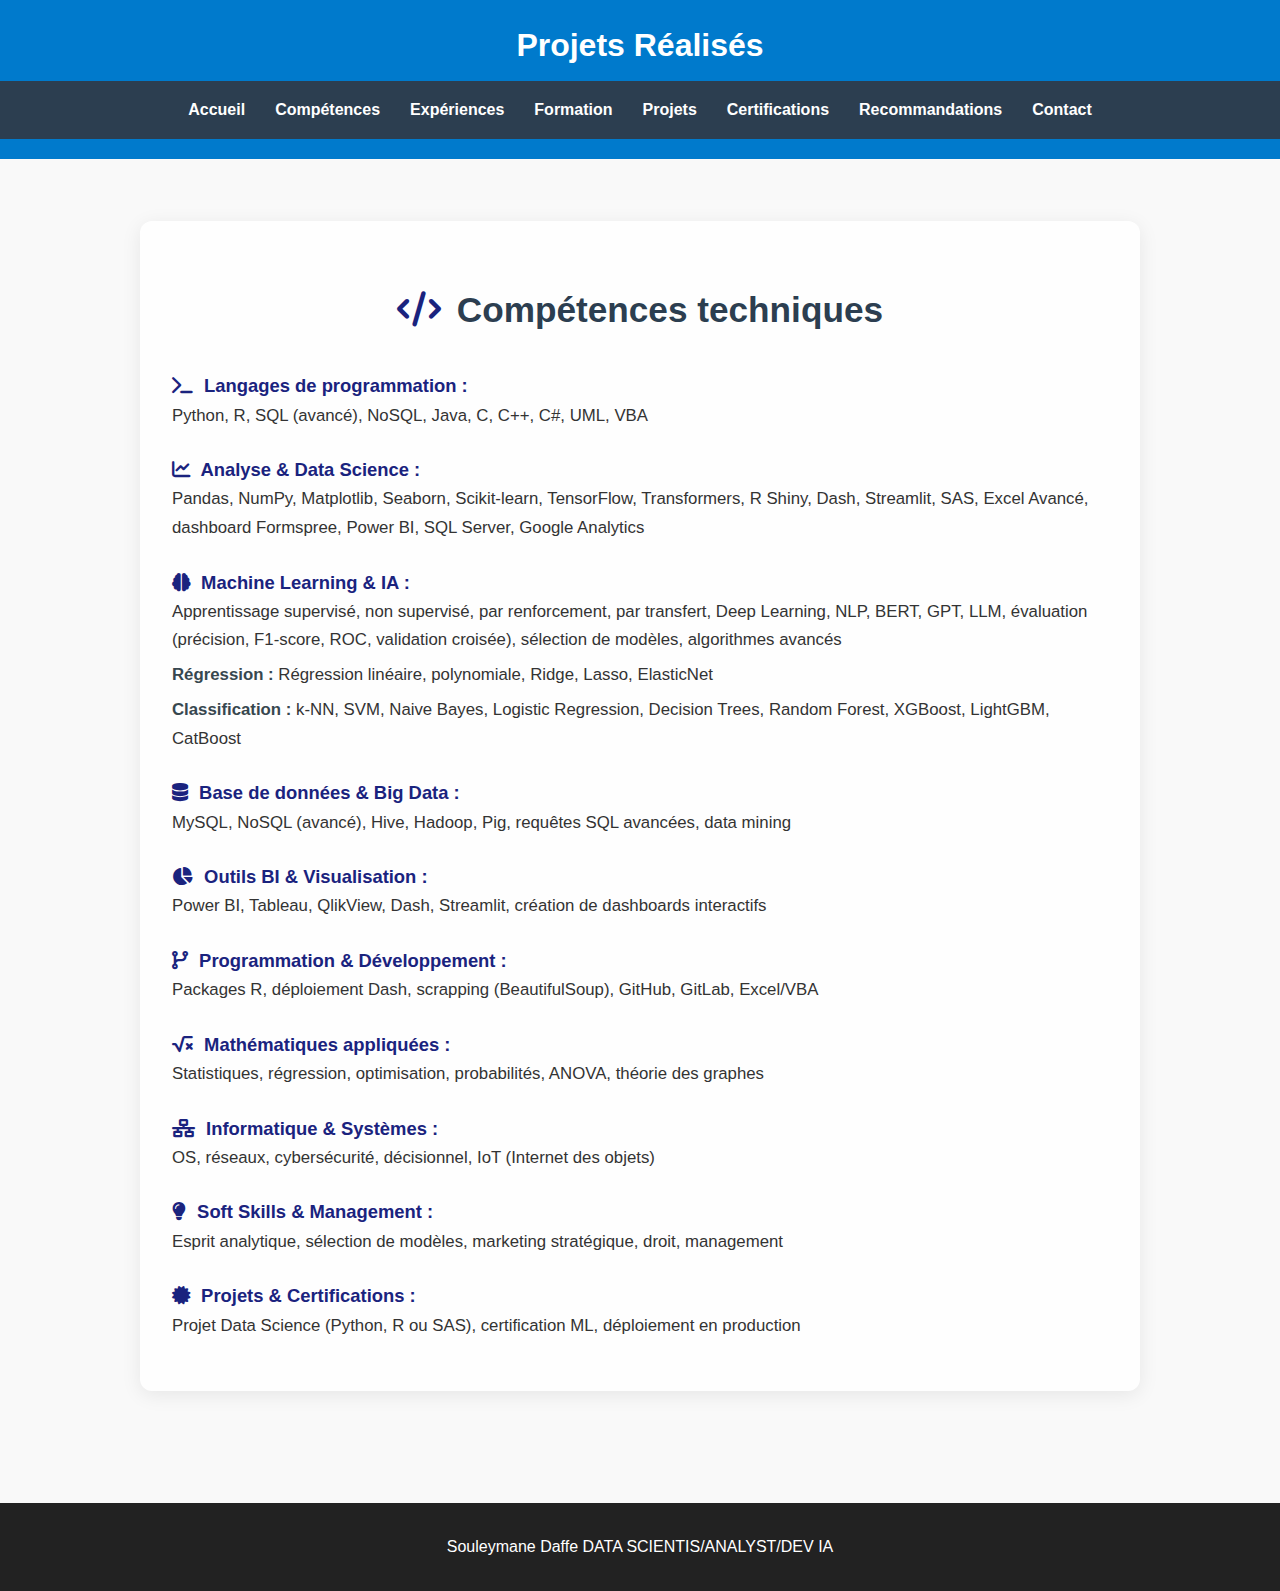
<file: competences.html>
<!DOCTYPE html>
<html lang="fr">
<head>
  <meta charset="UTF-8">
  <meta name="viewport" content="width=device-width, initial-scale=1.0">
  <title>Projets Réalisés</title>
  <link rel="stylesheet" href="style.css">
  <link rel="stylesheet" href="https://cdnjs.cloudflare.com/ajax/libs/font-awesome/6.5.0/css/all.min.css">


  <!-- Google tag (gtag.js) -->
<script async src="https://www.googletagmanager.com/gtag/js?id=G-VDNMV1EVS3"></script>
<script>
  window.dataLayer = window.dataLayer || [];
  function gtag(){dataLayer.push(arguments);}
  gtag('js', new Date());

  gtag('config', 'G-VDNMV1EVS3');
</script>
</head>
<body>
  <header>
    <h1>Projets Réalisés</h1>
    <nav>
      <a href="index.html">Accueil</a>
      <a href="competences.html">Compétences</a>
      <a href="experiences.html">Expériences</a>
      <a href="formation.html">Formation</a>
      <a href="projets_realises.html">Projets</a>
      <a href="certifications.html">Certifications</a>
      <a href="recommandations.html">Recommandations</a>
      <a href="contact.html">Contact</a>
    </nav>
  </header>
  <main>

<section class="competences fade-scroll">
  <h2><i class="fas fa-code"></i> Compétences techniques</h2>

  <p><strong><i class="fas fa-terminal"></i> Langages de programmation :</strong> Python, R, SQL (avancé), NoSQL, Java, C, C++, C#, UML, VBA</p>

  <p><strong><i class="fas fa-chart-line"></i> Analyse & Data Science :</strong> 
    Pandas, NumPy, Matplotlib, Seaborn, Scikit-learn, TensorFlow, Transformers, R Shiny, Dash, Streamlit, SAS, Excel Avancé, dashboard Formspree, Power BI, SQL Server, Google Analytics
  </p>

  <p><strong><i class="fas fa-brain"></i> Machine Learning & IA :</strong>
    Apprentissage supervisé, non supervisé, par renforcement, par transfert, Deep Learning, NLP, BERT, GPT, LLM, évaluation (précision, F1-score, ROC, validation croisée), sélection de modèles, algorithmes avancés<br>
    <span class="sous-titre">Régression :</span> Régression linéaire, polynomiale, Ridge, Lasso, ElasticNet<br>
    <span class="sous-titre">Classification :</span> k-NN, SVM, Naive Bayes, Logistic Regression, Decision Trees, Random Forest, XGBoost, LightGBM, CatBoost
  </p>

  <p><strong><i class="fas fa-database"></i> Base de données & Big Data :</strong>
    MySQL, NoSQL (avancé), Hive, Hadoop, Pig, requêtes SQL avancées, data mining
  </p>

  <p><strong><i class="fas fa-chart-pie"></i> Outils BI & Visualisation :</strong>
    Power BI, Tableau, QlikView, Dash, Streamlit, création de dashboards interactifs
  </p>

  <p><strong><i class="fas fa-code-branch"></i> Programmation & Développement :</strong>
    Packages R, déploiement Dash, scrapping (BeautifulSoup), GitHub, GitLab, Excel/VBA
  </p>

  <p><strong><i class="fas fa-square-root-alt"></i> Mathématiques appliquées :</strong>
    Statistiques, régression, optimisation, probabilités, ANOVA, théorie des graphes
  </p>

  <p><strong><i class="fas fa-network-wired"></i> Informatique & Systèmes :</strong>
    OS, réseaux, cybersécurité, décisionnel, IoT (Internet des objets)
  </p>

  <p><strong><i class="fas fa-lightbulb"></i> Soft Skills & Management :</strong>
    Esprit analytique, sélection de modèles, marketing stratégique, droit, management
  </p>

  <p><strong><i class="fas fa-certificate"></i> Projets & Certifications :</strong>
    Projet Data Science (Python, R ou SAS), certification ML, déploiement en production
  </p>
</section>


    </main>
  <footer>
    <p>Souleymane Daffe  DATA SCIENTIS/ANALYST/DEV IA</p>
  </footer>

<script>
  document.addEventListener("DOMContentLoaded", () => {
    const fadeElements = document.querySelectorAll(".fade-scroll");

    const onScroll = () => {
      fadeElements.forEach(el => {
        const rect = el.getBoundingClientRect();
        if (rect.top < window.innerHeight - 100 && !el.classList.contains("visible")) {
          el.classList.add("visible");
        }
      });
    };

    window.addEventListener("scroll", onScroll);
    onScroll(); // appel initial
  });
</script>


</body>
</html>
</file>
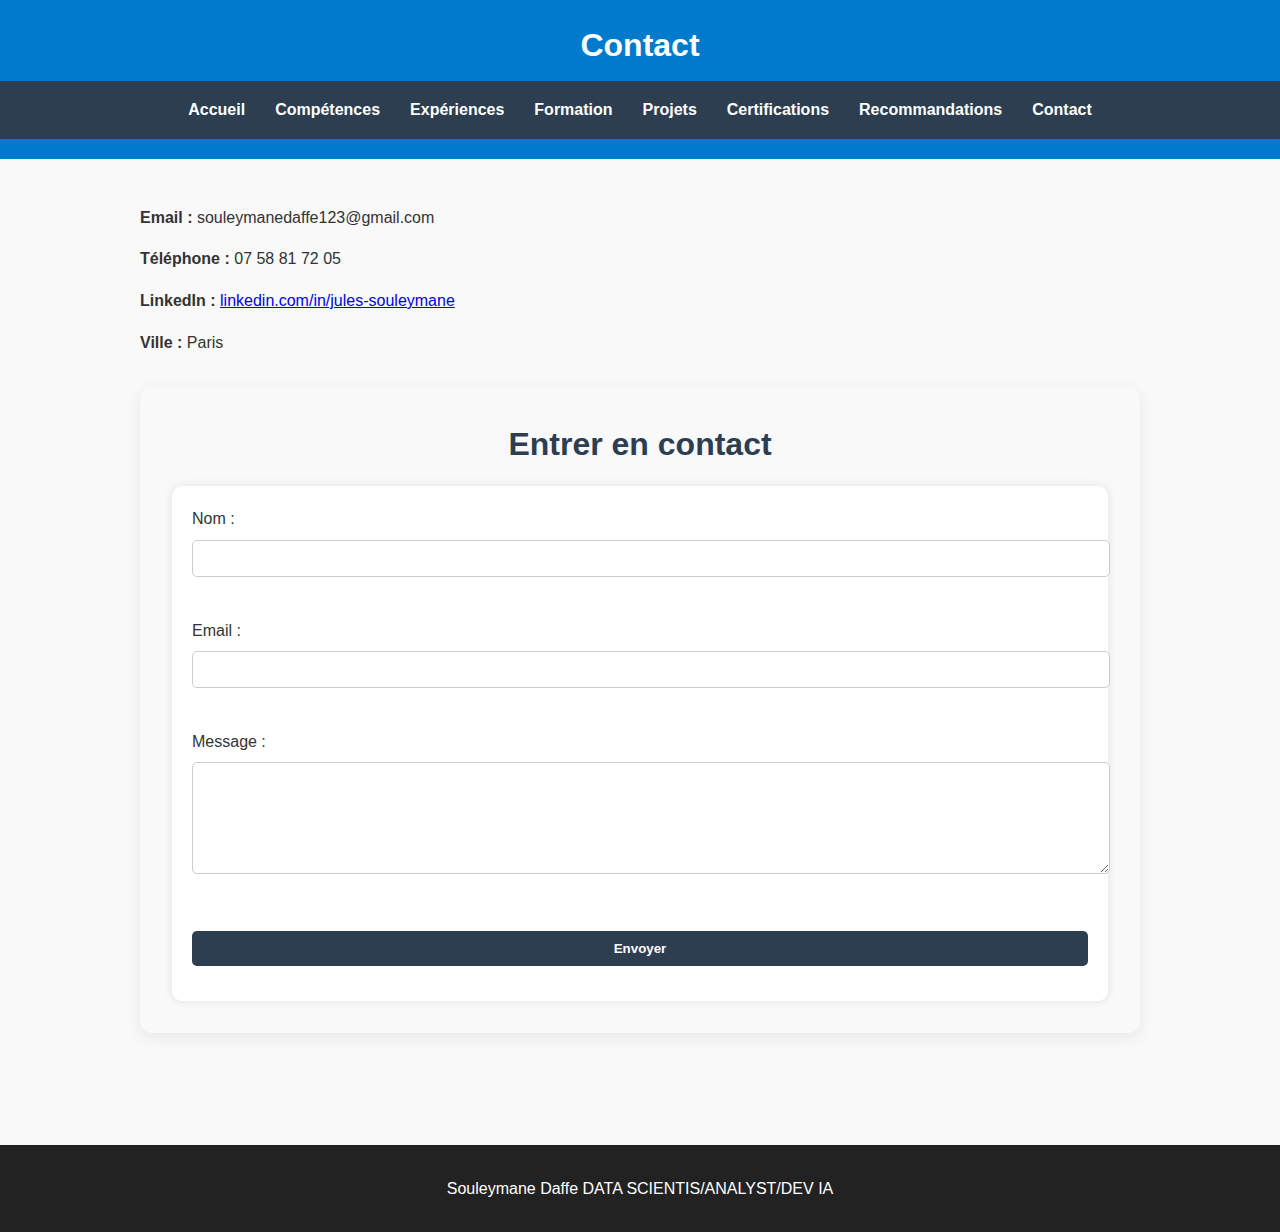
<file: contact.html>
<!DOCTYPE html>
<html lang="fr">
<head>
  <meta charset="UTF-8">
  <title>Contact</title>
<link rel="stylesheet" href="style.css">

  

  <!-- Google tag (gtag.js) -->
<script async src="https://www.googletagmanager.com/gtag/js?id=G-VDNMV1EVS3"></script>
<script>
  window.dataLayer = window.dataLayer || [];
  function gtag(){dataLayer.push(arguments);}
  gtag('js', new Date());

  gtag('config', 'G-VDNMV1EVS3');
</script>
  
</head>
<body>
  <header>
    <h1>Contact</h1>
    <nav>
       <a href="index.html">Accueil</a>
      <a href="competences.html">Compétences</a>
      <a href="experiences.html">Expériences</a>
      <a href="formation.html">Formation</a>
      <a href="projets_realises.html">Projets</a>
      <a href="certifications.html">Certifications</a>
      <a href="recommandations.html">Recommandations</a>
      <a href="contact.html">Contact</a>

    </nav>
  </header>
  <main>
    <p><strong>Email :</strong> souleymanedaffe123@gmail.com</p>
    <p><strong>Téléphone :</strong> 07 58 81 72 05</p>
    <p><strong>LinkedIn :</strong> <a href="https://linkedin.com/in/jules-souleymane">linkedin.com/in/jules-souleymane</a></p>
    <p><strong>Ville :</strong> Paris</p>

    <section class="project">
  <h2>Entrer en contact</h2>
  <form action="https://formspree.io/f/xblywoqz" method="POST">

    <label for="name">Nom :</label><br>
    <input type="text" id="name" name="name" required><br><br>

    <label for="email">Email :</label><br>
    <input type="email" id="email" name="email" required><br><br>

    <label for="message">Message :</label><br>
    <textarea id="message" name="message" rows="6" required></textarea><br><br>

    <button type="submit">Envoyer</button>
  </form>
</section>

    

    
  </main>
  <footer>
    <p>Souleymane Daffe DATA SCIENTIS/ANALYST/DEV IA</p>
  </footer>
</body>
</html>
</file>
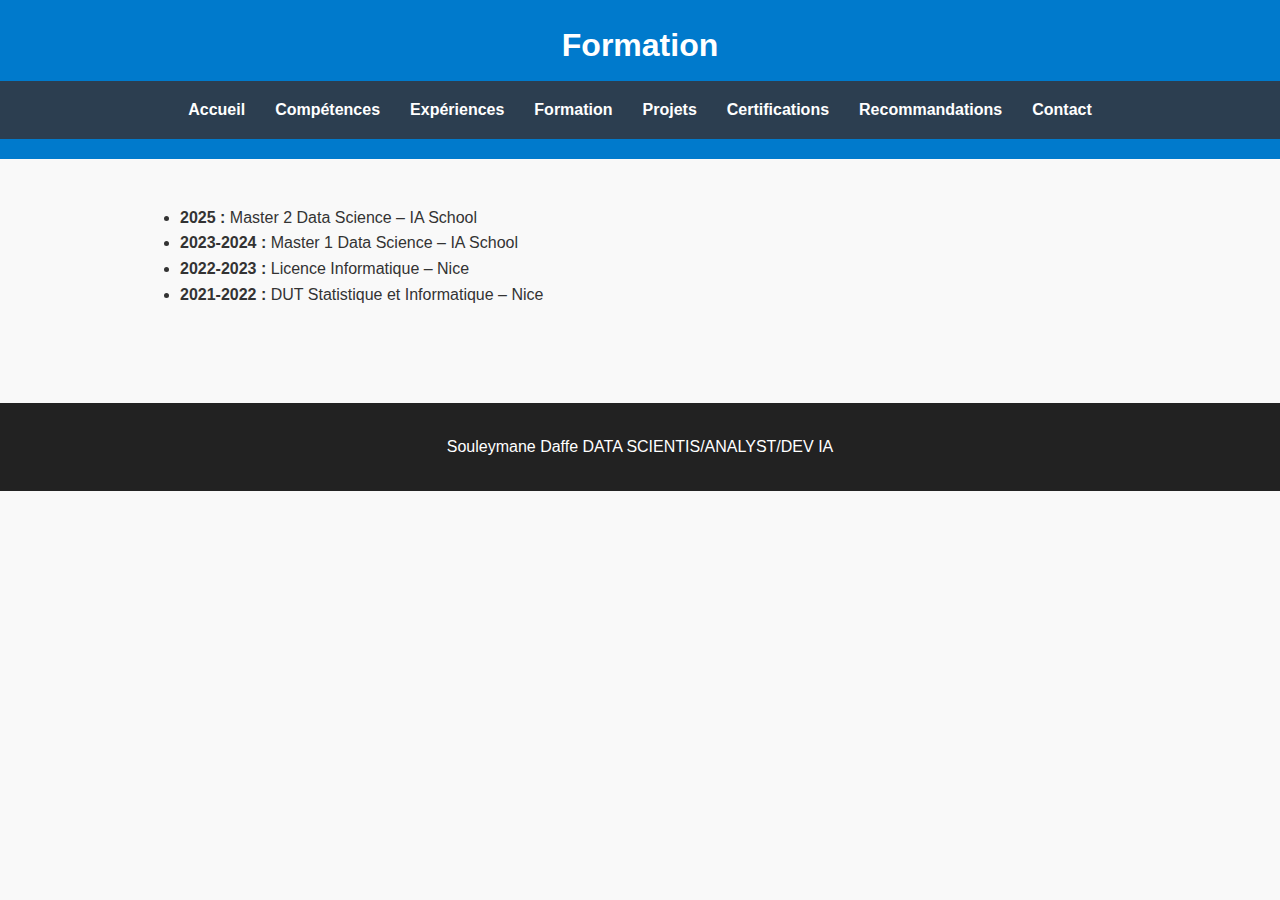
<file: formation.html>
<!DOCTYPE html>
<html lang="fr">
<head>
  <meta charset="UTF-8">
  <title>Formation</title>
  <link rel="stylesheet" href="style.css">
 
  <!-- Google tag (gtag.js) -->
<script async src="https://www.googletagmanager.com/gtag/js?id=G-VDNMV1EVS3"></script>
<script>
  window.dataLayer = window.dataLayer || [];
  function gtag(){dataLayer.push(arguments);}
  gtag('js', new Date());

  gtag('config', 'G-VDNMV1EVS3');
</script>
  
</head>
<body>
  <header>
    <h1>Formation</h1>
    <nav>
       <a href="index.html">Accueil</a>
      <a href="competences.html">Compétences</a>
      <a href="experiences.html">Expériences</a>
      <a href="formation.html">Formation</a>
      <a href="projets_realises.html">Projets</a>
      <a href="certifications.html">Certifications</a>
      <a href="recommandations.html">Recommandations</a>
      <a href="contact.html">Contact</a>

    </nav>
  </header>
  <main>
    <ul>
      <li><strong>2025 :</strong> Master 2 Data Science – IA School</li>
      <li><strong>2023-2024 :</strong> Master 1 Data Science – IA School</li>
      <li><strong>2022-2023 :</strong> Licence Informatique – Nice</li>
      <li><strong>2021-2022 :</strong> DUT Statistique et Informatique – Nice</li>
    </ul>
  </main>
  <footer>
    <p> Souleymane Daffe DATA SCIENTIS/ANALYST/DEV IA</p>
  </footer>
</body>
</html>
</file>
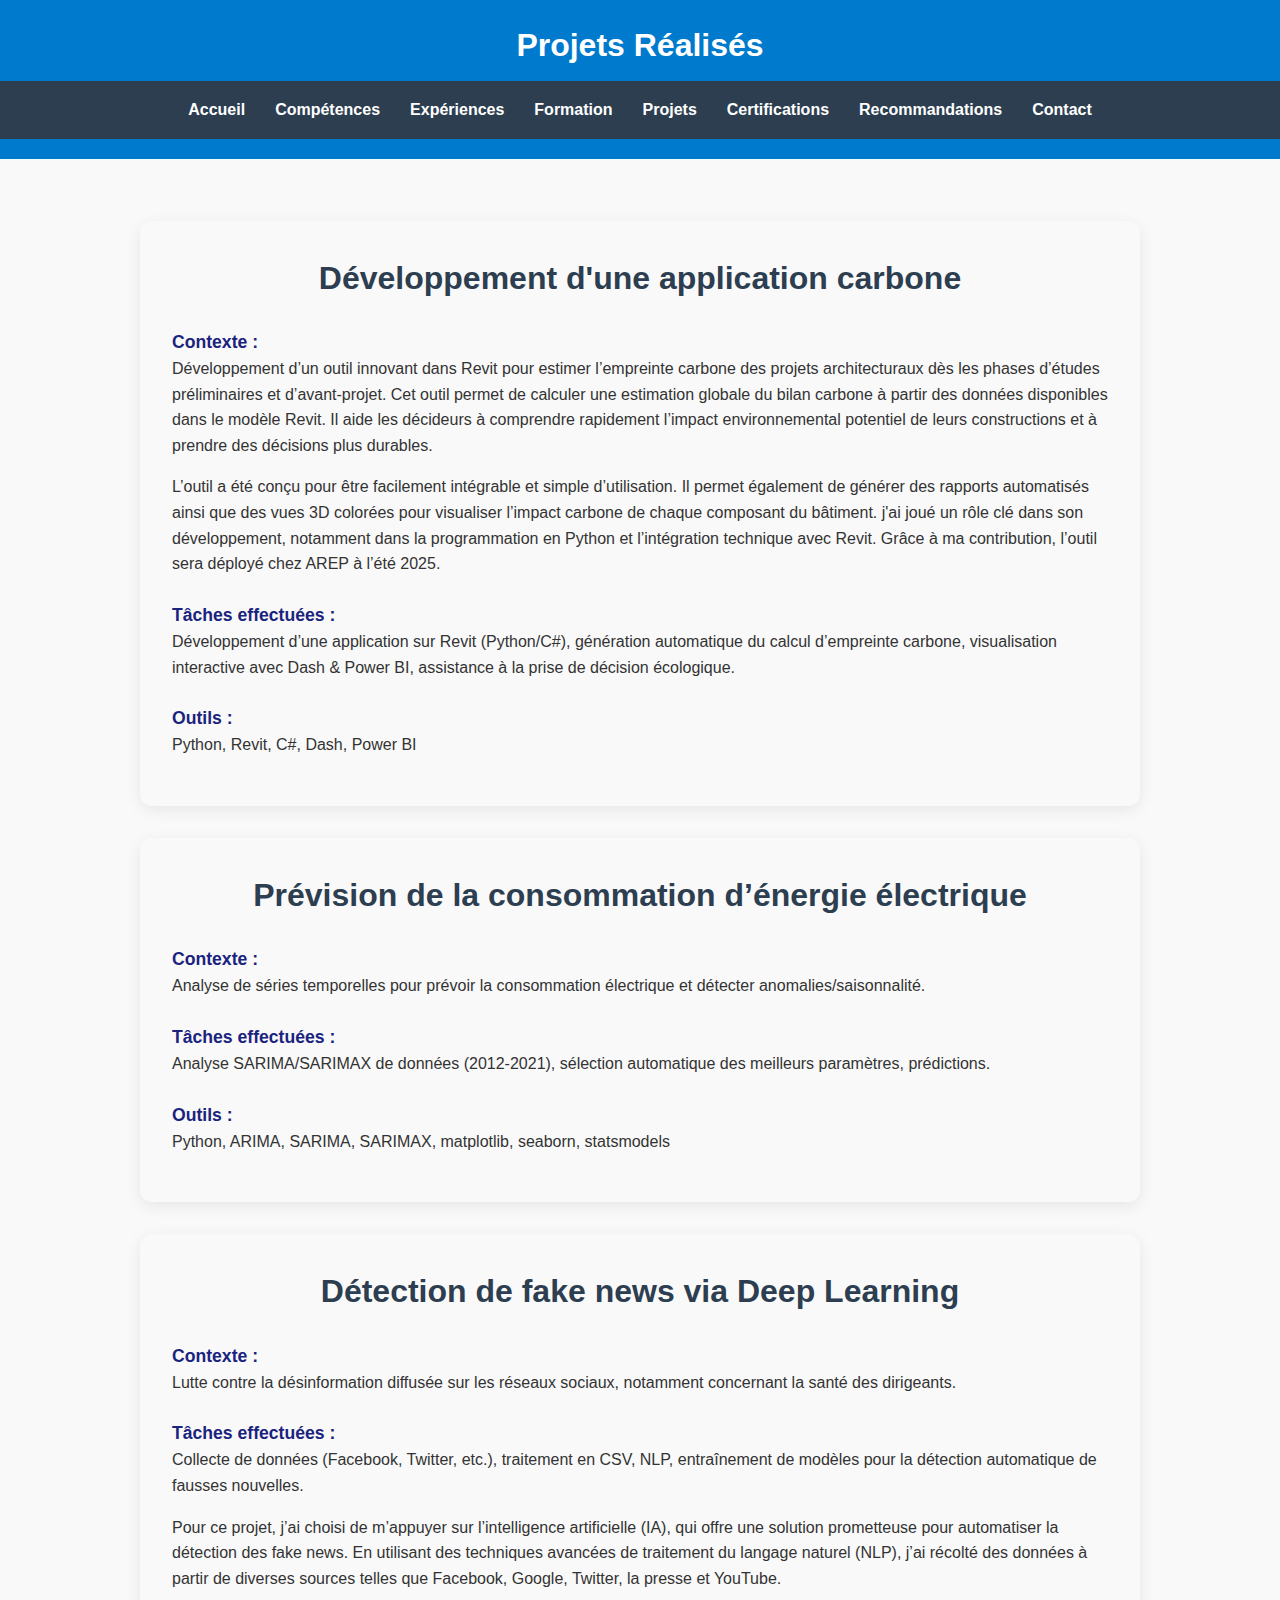
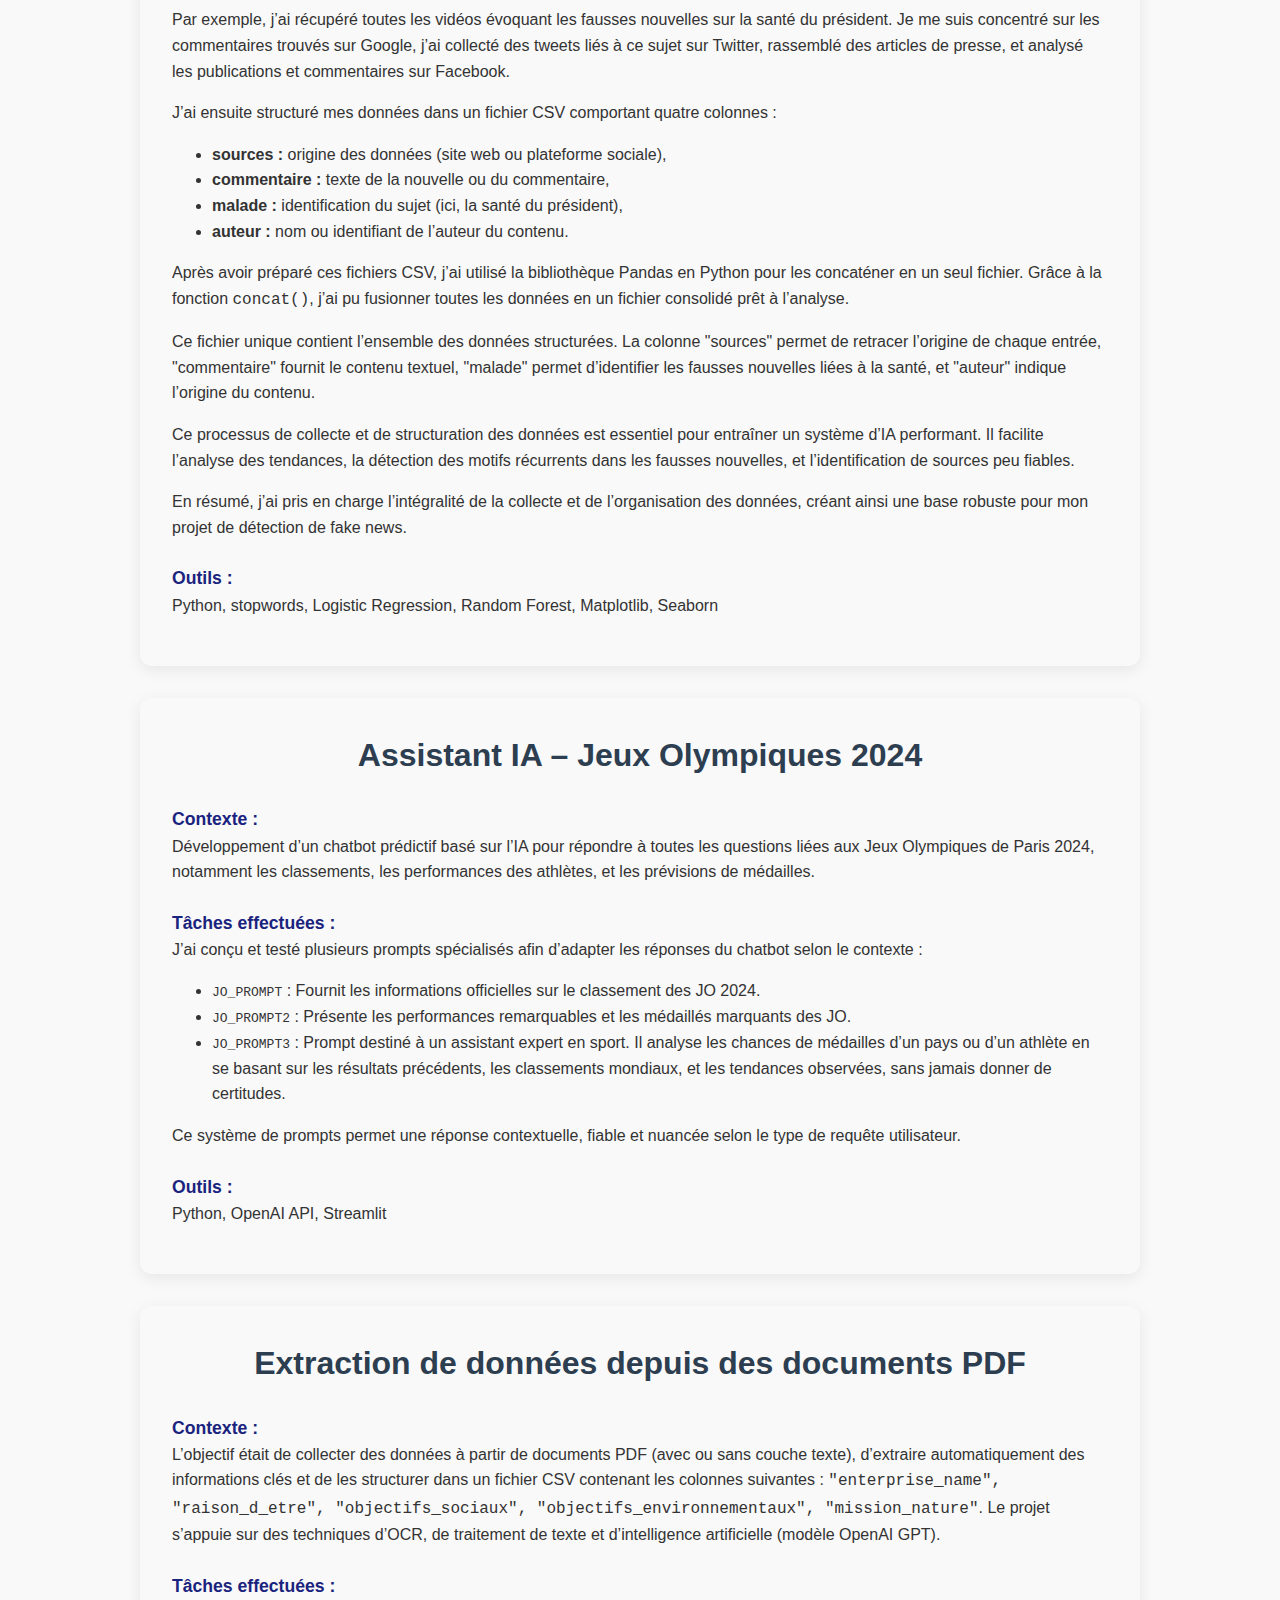
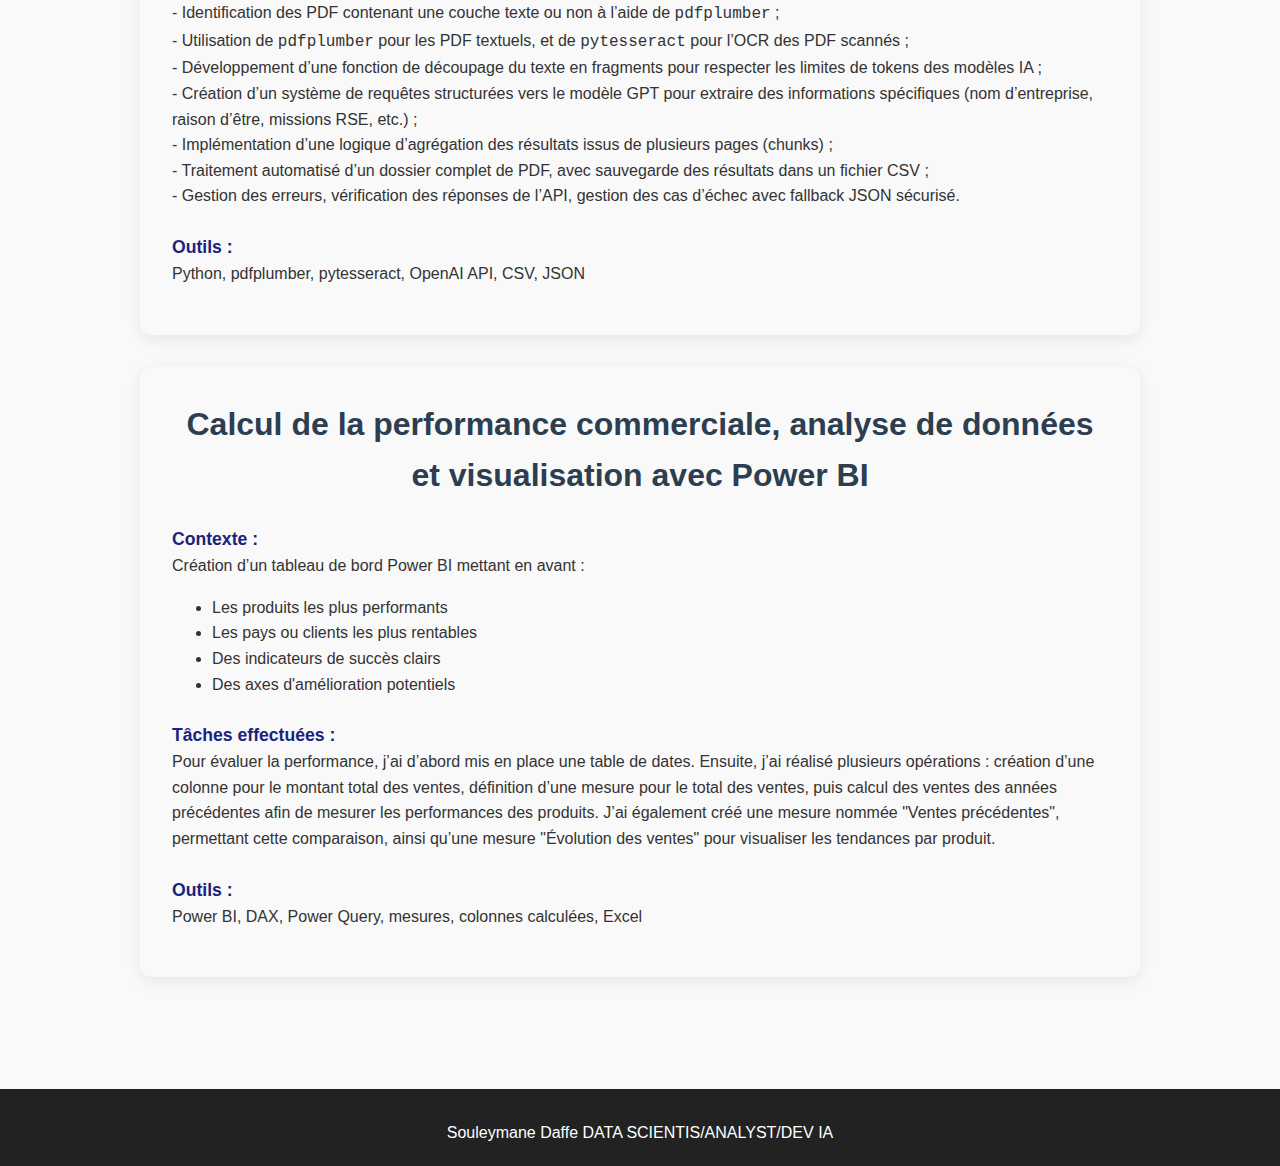
<file: projets_realises.html>
<!DOCTYPE html>
<html lang="fr">
<head>
  <meta charset="UTF-8">
  <meta name="viewport" content="width=device-width, initial-scale=1.0">
  <title>Projets Réalisés</title>
  <link rel="stylesheet" href="style.css">

  <!-- Google tag (gtag.js) -->
<script async src="https://www.googletagmanager.com/gtag/js?id=G-VDNMV1EVS3"></script>
<script>
  window.dataLayer = window.dataLayer || [];
  function gtag(){dataLayer.push(arguments);}
  gtag('js', new Date());

  gtag('config', 'G-VDNMV1EVS3');
</script>
  
</head>
<body>
  <header>
    <h1>Projets Réalisés</h1>
    <nav>
       <a href="index.html">Accueil</a>
      <a href="competences.html">Compétences</a>
      <a href="experiences.html">Expériences</a>
      <a href="formation.html">Formation</a>
      <a href="projets_realises.html">Projets</a>
      <a href="certifications.html">Certifications</a>
      <a href="recommandations.html">Recommandations</a>
      <a href="contact.html">Contact</a>
    </nav>
  </header>
  <main>

  <section class="project">
  <h2>Développement d'une application carbone</h2>
  <p>
    <strong>Contexte :</strong> Développement d’un outil innovant dans Revit pour estimer l’empreinte carbone des projets architecturaux dès les phases d’études préliminaires et d’avant-projet.  
    Cet outil permet de calculer une estimation globale du bilan carbone à partir des données disponibles dans le modèle Revit.  
    Il aide les décideurs à comprendre rapidement l’impact environnemental potentiel de leurs constructions et à prendre des décisions plus durables.
  </p>

  <p>
    L’outil a été conçu pour être facilement intégrable et simple d’utilisation. Il permet également de générer des rapports automatisés ainsi que des vues 3D colorées pour visualiser l’impact carbone de chaque composant du bâtiment.  
    j'ai  joué un rôle clé dans son développement, notamment dans la programmation en Python et l’intégration technique avec Revit.  
    Grâce à ma contribution, l’outil sera déployé chez AREP à l’été 2025.
  </p>

  <p><strong>Tâches effectuées :</strong> Développement d’une application sur Revit (Python/C#), génération automatique du calcul d’empreinte carbone, visualisation interactive avec Dash & Power BI, assistance à la prise de décision écologique.</p>

  <p><strong>Outils :</strong> Python, Revit, C#, Dash, Power BI</p>
</section>

  

    <section class="project">
      <h2>Prévision de la consommation d’énergie électrique</h2>
      <p><strong>Contexte :</strong> Analyse de séries temporelles pour prévoir la consommation électrique et détecter anomalies/saisonnalité.</p>
      <p><strong>Tâches effectuées :</strong> Analyse SARIMA/SARIMAX de données (2012-2021), sélection automatique des meilleurs paramètres, prédictions.</p>
      <p><strong>Outils :</strong> Python, ARIMA, SARIMA, SARIMAX, matplotlib, seaborn, statsmodels</p>
    </section>


    <section class="project">
  <h2>Détection de fake news via Deep Learning</h2>
  <p><strong>Contexte :</strong> Lutte contre la désinformation diffusée sur les réseaux sociaux, notamment concernant la santé des dirigeants.</p>

  <p><strong>Tâches effectuées :</strong> Collecte de données (Facebook, Twitter, etc.), traitement en CSV, NLP, entraînement de modèles pour la détection automatique de fausses nouvelles.</p>

  <p>Pour ce projet, j’ai choisi de m’appuyer sur l’intelligence artificielle (IA), qui offre une solution prometteuse pour automatiser la détection des fake news. En utilisant des techniques avancées de traitement du langage naturel (NLP), j’ai récolté des données à partir de diverses sources telles que Facebook, Google, Twitter, la presse et YouTube.</p>

  <p>Par exemple, j’ai récupéré toutes les vidéos évoquant les fausses nouvelles sur la santé du président. Je me suis concentré sur les commentaires trouvés sur Google, j’ai collecté des tweets liés à ce sujet sur Twitter, rassemblé des articles de presse, et analysé les publications et commentaires sur Facebook.</p>

  <p>J’ai ensuite structuré mes données dans un fichier CSV comportant quatre colonnes :
    <ul>
      <li><strong>sources :</strong> origine des données (site web ou plateforme sociale),</li>
      <li><strong>commentaire :</strong> texte de la nouvelle ou du commentaire,</li>
      <li><strong>malade :</strong> identification du sujet (ici, la santé du président),</li>
      <li><strong>auteur :</strong> nom ou identifiant de l’auteur du contenu.</li>
    </ul>
  </p>

  <p>Après avoir préparé ces fichiers CSV, j’ai utilisé la bibliothèque Pandas en Python pour les concaténer en un seul fichier. Grâce à la fonction <code>concat()</code>, j’ai pu fusionner toutes les données en un fichier consolidé prêt à l’analyse.</p>

  <p>Ce fichier unique contient l’ensemble des données structurées. La colonne "sources" permet de retracer l’origine de chaque entrée, "commentaire" fournit le contenu textuel, "malade" permet d’identifier les fausses nouvelles liées à la santé, et "auteur" indique l’origine du contenu.</p>

  <p>Ce processus de collecte et de structuration des données est essentiel pour entraîner un système d’IA performant. Il facilite l’analyse des tendances, la détection des motifs récurrents dans les fausses nouvelles, et l’identification de sources peu fiables.</p>

  <p>En résumé, j’ai pris en charge l’intégralité de la collecte et de l’organisation des données, créant ainsi une base robuste pour mon projet de détection de fake news.</p>

  <p><strong>Outils :</strong> Python, stopwords, Logistic Regression, Random Forest, Matplotlib, Seaborn</p>
</section>




  <section class="project">
  <h2>Assistant IA – Jeux Olympiques 2024</h2>

  <p><strong>Contexte :</strong>  
  Développement d’un chatbot prédictif basé sur l’IA pour répondre à toutes les questions liées aux Jeux Olympiques de Paris 2024, notamment les classements, les performances des athlètes, et les prévisions de médailles.</p>

  <p><strong>Tâches effectuées :</strong>  
  J’ai conçu et testé plusieurs prompts spécialisés afin d’adapter les réponses du chatbot selon le contexte :  
  <ul>
    <li><code>JO_PROMPT</code> : Fournit les informations officielles sur le classement des JO 2024.</li>
    <li><code>JO_PROMPT2</code> : Présente les performances remarquables et les médaillés marquants des JO.</li>
    <li><code>JO_PROMPT3</code> : Prompt destiné à un assistant expert en sport. Il analyse les chances de médailles d’un pays ou d’un athlète en se basant sur les résultats précédents, les classements mondiaux, et les tendances observées, sans jamais donner de certitudes.</li>
  </ul>
  Ce système de prompts permet une réponse contextuelle, fiable et nuancée selon le type de requête utilisateur.</p>

  <p><strong>Outils :</strong> Python, OpenAI API, Streamlit</p>
</section>


  <section class="project">
  <h2>Extraction de données depuis des documents PDF</h2>

  <p><strong>Contexte :</strong>  
  L’objectif était de collecter des données à partir de documents PDF (avec ou sans couche texte), d’extraire automatiquement des informations clés et de les structurer dans un fichier CSV contenant les colonnes suivantes :  
  <code>"enterprise_name", "raison_d_etre", "objectifs_sociaux", "objectifs_environnementaux", "mission_nature"</code>.  
  Le projet s’appuie sur des techniques d’OCR, de traitement de texte et d’intelligence artificielle (modèle OpenAI GPT).</p>

  <p><strong>Tâches effectuées :</strong>  
    - Identification des PDF contenant une couche texte ou non à l’aide de <code>pdfplumber</code> ;<br>
    - Utilisation de <code>pdfplumber</code> pour les PDF textuels, et de <code>pytesseract</code> pour l’OCR des PDF scannés ;<br>
    - Développement d’une fonction de découpage du texte en fragments pour respecter les limites de tokens des modèles IA ;<br>
    - Création d’un système de requêtes structurées vers le modèle GPT pour extraire des informations spécifiques (nom d’entreprise, raison d’être, missions RSE, etc.) ;<br>
    - Implémentation d’une logique d’agrégation des résultats issus de plusieurs pages (chunks) ;<br>
    - Traitement automatisé d’un dossier complet de PDF, avec sauvegarde des résultats dans un fichier CSV ;<br>
    - Gestion des erreurs, vérification des réponses de l’API, gestion des cas d’échec avec fallback JSON sécurisé.</p>

  <p><strong>Outils :</strong> Python, pdfplumber, pytesseract, OpenAI API, CSV, JSON</p>
</section>

    
    <section class="project">
    <h2>Calcul de la performance commerciale, analyse de données et visualisation avec Power BI</h2>
    <p><strong>Contexte :</strong> Création d’un tableau de bord Power BI mettant en avant :
      <ul>
        <li>Les produits les plus performants</li>
        <li>Les pays ou clients les plus rentables</li>
        <li>Des indicateurs de succès clairs</li>
        <li>Des axes d'amélioration potentiels</li>
      </ul>
    </p>
    <p><strong>Tâches effectuées :</strong> Pour évaluer la performance, j’ai d’abord mis en place une table de dates. Ensuite, j’ai réalisé plusieurs opérations : création d’une colonne pour le montant total des ventes, définition d’une mesure pour le total des ventes, puis calcul des ventes des années précédentes afin de mesurer les performances des produits. J’ai également créé une mesure nommée "Ventes précédentes", permettant cette comparaison, ainsi qu’une mesure "Évolution des ventes" pour visualiser les tendances par produit.</p>
    <p><strong>Outils :</strong> Power BI, DAX, Power Query, mesures, colonnes calculées, Excel</p>
  </section>

  </main>
  <footer>
    <p>Souleymane Daffe  DATA SCIENTIS/ANALYST/DEV IA</p>
  </footer>
</body>
</html>
</file>
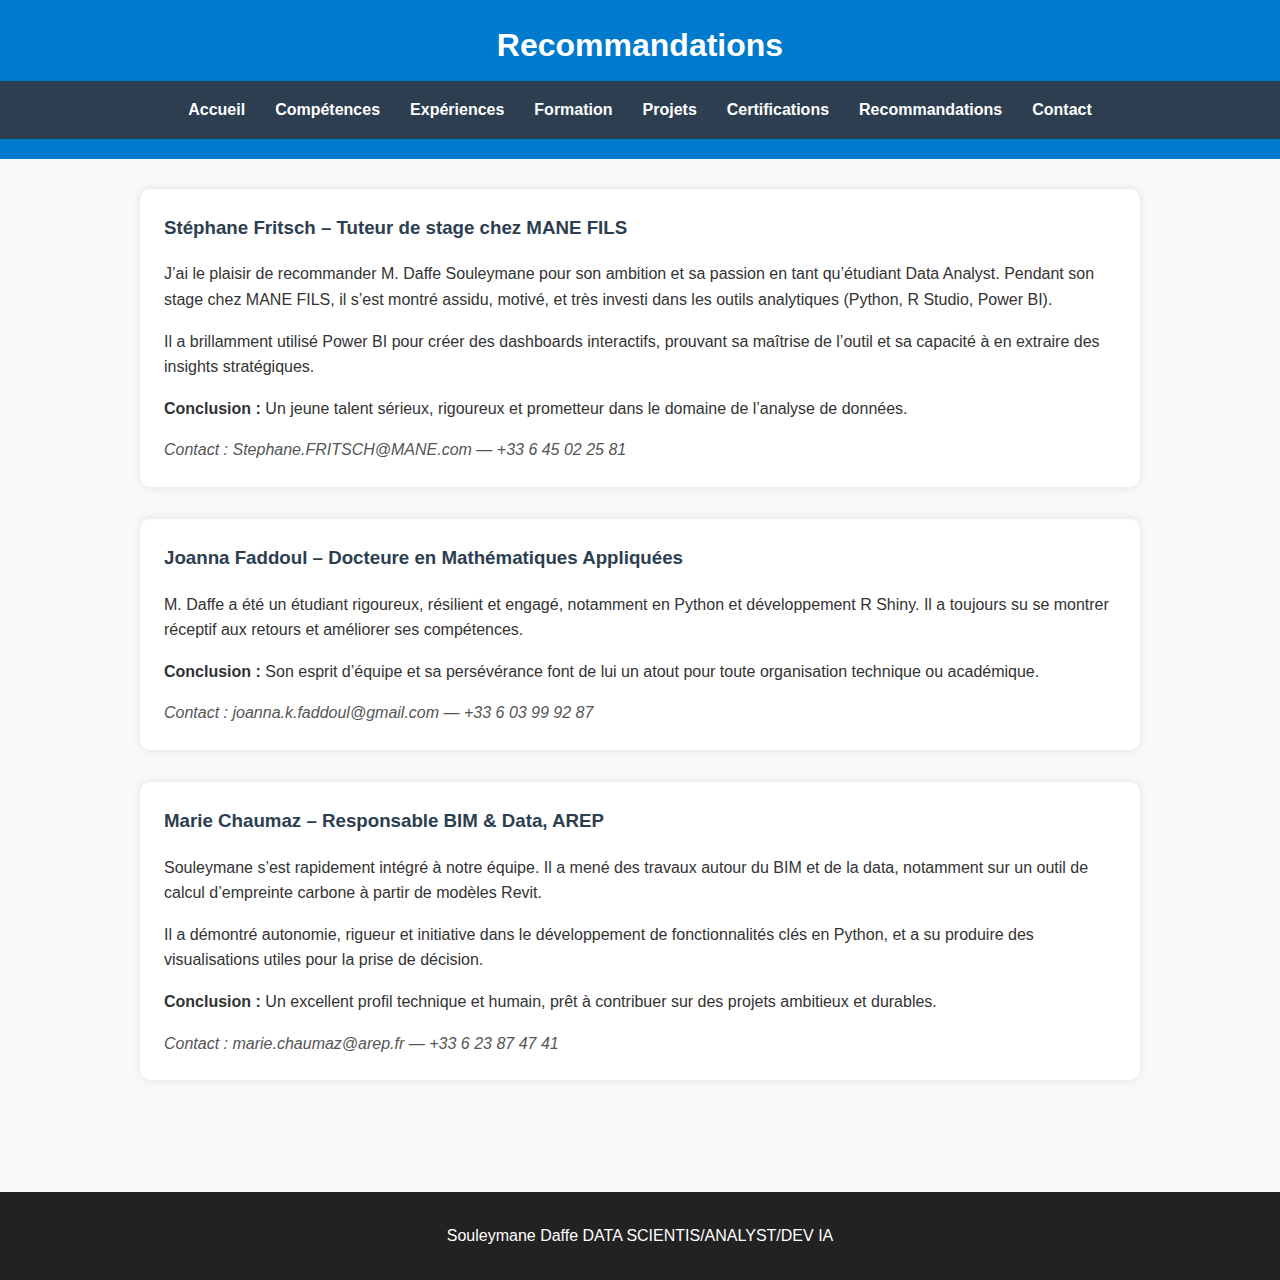
<file: recommandations.html>
<!DOCTYPE html>
<html lang="fr">
<head>
  <meta charset="UTF-8">
  <title>Recommandations</title>
  <link rel="stylesheet" href="style.css">
  
  <style>
    .card {
      background: white;
      padding: 1.5em;
      margin-bottom: 2em;
      border-radius: 10px;
      box-shadow: 0 0 10px rgba(0,0,0,0.1);
    }
    .card h3 {
      margin-top: 0;
      color: #2c3e50;
    }
    .card p {
      line-height: 1.6;
    }
    .contact-info {
      font-style: italic;
      margin-top: 1em;
      color: #555;
    }
  </style>

  <!-- Google tag (gtag.js) -->
<script async src="https://www.googletagmanager.com/gtag/js?id=G-VDNMV1EVS3"></script>
<script>
  window.dataLayer = window.dataLayer || [];
  function gtag(){dataLayer.push(arguments);}
  gtag('js', new Date());

  gtag('config', 'G-VDNMV1EVS3');
</script>

  
</head>
<body>
  <header>
    <h1>Recommandations</h1>
    <nav>
      <a href="index.html">Accueil</a>
      <a href="competences.html">Compétences</a>
      <a href="experiences.html">Expériences</a>
      <a href="formation.html">Formation</a>
      <a href="projets_realises.html">Projets</a>
      <a href="certifications.html">Certifications</a>
      <a href="recommandations.html">Recommandations</a>
      <a href="contact.html">Contact</a>
    </nav>
  </header>

  <main>
    <section class="card">
      <h3>Stéphane Fritsch – Tuteur de stage chez MANE FILS</h3>
      <p>
        J’ai le plaisir de recommander M. Daffe Souleymane pour son ambition et sa passion en tant qu’étudiant Data Analyst. 
        Pendant son stage chez MANE FILS, il s’est montré assidu, motivé, et très investi dans les outils analytiques (Python, R Studio, Power BI).
      </p>
      <p>
        Il a brillamment utilisé Power BI pour créer des dashboards interactifs, prouvant sa maîtrise de l’outil et sa capacité à en extraire des insights stratégiques.
      </p>
      <p><strong>Conclusion :</strong> Un jeune talent sérieux, rigoureux et prometteur dans le domaine de l’analyse de données.</p>
      <div class="contact-info">
        Contact : Stephane.FRITSCH@MANE.com — +33 6 45 02 25 81
      </div>
    </section>

    <section class="card">
      <h3>Joanna Faddoul – Docteure en Mathématiques Appliquées</h3>
      <p>
        M. Daffe a été un étudiant rigoureux, résilient et engagé, notamment en Python et développement R Shiny. 
        Il a toujours su se montrer réceptif aux retours et améliorer ses compétences.
      </p>
      <p><strong>Conclusion :</strong> Son esprit d’équipe et sa persévérance font de lui un atout pour toute organisation technique ou académique.</p>
      <div class="contact-info">
        Contact : joanna.k.faddoul@gmail.com — +33 6 03 99 92 87
      </div>
    </section>

    <section class="card">
      <h3>Marie Chaumaz – Responsable BIM & Data, AREP</h3>
      <p>
        Souleymane s’est rapidement intégré à notre équipe. Il a mené des travaux autour du BIM et de la data, notamment sur un outil de calcul d’empreinte carbone à partir de modèles Revit.
      </p>
      <p>
        Il a démontré autonomie, rigueur et initiative dans le développement de fonctionnalités clés en Python, et a su produire des visualisations utiles pour la prise de décision.
      </p>
      <p><strong>Conclusion :</strong> Un excellent profil technique et humain, prêt à contribuer sur des projets ambitieux et durables.</p>
      <div class="contact-info">
        Contact : marie.chaumaz@arep.fr — +33 6 23 87 47 41
      </div>
    </section>
  </main>

  <footer>
    <p> Souleymane Daffe  DATA SCIENTIS/ANALYST/DEV IA</p>
  </footer>
</body>
</html>
</file>
<file: style.css>
body {
  font-family: Arial, sans-serif;
  margin: 0;
  background: #f5f5f5;
  color: #333;
}
header {
  background: #2c3e50;
  color: white;
  padding: 1em;
  text-align: center;
}
nav {
  margin-top: 1em;
}
nav a {
  margin: 0 10px;
  text-decoration: none;
  color: #ffffff;
  font-weight: bold;
}
main {
  padding: 2em;
}
.project {
  background: white;
  padding: 1em;
  margin-bottom: 1.5em;
  border-radius: 5px;
  box-shadow: 0 0 10px rgba(0,0,0,0.1);
}
footer {
  background: #ddd;
  text-align: center;
  padding: 1em;
  margin-top: 2em;
}
/* MENU ANIMÉ */
nav {
  display: flex;
  justify-content: center;
  flex-wrap: wrap;
  background-color: #2c3e50;
  padding: 1em 0;
}

nav a {
  position: relative;
  margin: 0 15px;
  font-weight: 600;
  text-decoration: none;
  color: white;
  transition: color 0.3s ease;
}

nav a::after {
  content: "";
  position: absolute;
  bottom: -5px;
  left: 0;
  width: 0%;
  height: 3px;
  background: #1abc9c;
  transition: width 0.4s ease;
}

nav a:hover {
  color: #1abc9c;
}

nav a:hover::after {
  width: 100%;
}
form {
  background-color: #fff;
  padding: 20px;
  border-radius: 10px;
  box-shadow: 0 0 10px rgba(0,0,0,0.1);
}

input, textarea, button {
  width: 100%;
  padding: 10px;
  margin-top: 8px;
  margin-bottom: 15px;
  border: 1px solid #ccc;
  border-radius: 5px;
}

button {
  background-color: #2c3e50;
  color: white;
  font-weight: bold;
  border: none;
  cursor: pointer;
}

button:hover {
  background-color: #1abc9c;
}

.site-info {
  background: linear-gradient(to bottom right, #f0f8ff, #e0ecff);
  padding: 30px;
  border-radius: 12px;
  margin: 50px auto;
  max-width: 800px;
  box-shadow: 0 6px 15px rgba(0, 0, 0, 0.1);
  animation: fadeInUp 1s ease;
}

.site-info h2 {
  font-size: 26px;
  color: #222;
  margin-bottom: 15px;
  display: flex;
  align-items: center;
  gap: 10px;
}

.site-info h2::before {
  content: '';
  font-size: 28px;
  animation: pulse 2s infinite;
}

.site-info p {
  font-size: 16px;
  color: #333;
  line-height: 1.6;
}

.tech-list {
  list-style: square inside;
  margin: 15px 0;
  padding: 0;
}

.tech-list li {
  margin: 8px 0;
  font-style: italic;
  color: #222;
}

/* Animations */
@keyframes pulse {
  0% { transform: scale(1); }
  50% { transform: scale(1.2); }
  100% { transform: scale(1); }
}

@keyframes fadeInUp {
  0% { opacity: 0; transform: translateY(20px); }
  100% { opacity: 1; transform: translateY(0); }
}
/* Animation de base au chargement */
@keyframes fadeInUp {
  0% {
    opacity: 0;
    transform: translateY(30px);
  }
  100% {
    opacity: 1;
    transform: translateY(0);
  }
}

body {
  font-family: 'Segoe UI', sans-serif;
  margin: 0;
  padding: 0;
  line-height: 1.6;
  background-color: #f9f9f9;
  color: #333;
}

/* Header */
header {
  background-color: #007acc;
  color: white;
  padding: 20px 0;
  text-align: center;
  animation: fadeInUp 0.8s ease;
}

header h1 {
  margin: 0;
  font-size: 2em;
}

nav {
  margin-top: 10px;
}

nav a {
  color: white;
  text-decoration: none;
  margin: 0 15px;
  transition: color 0.3s ease;
}

nav a:hover {
  color: #ffdd57;
}

/* Section principale */
main {
  padding: 30px;
  max-width: 1000px;
  margin: auto;
}

.project {
  background: white;
  border-radius: 10px;
  padding: 25px;
  margin-bottom: 30px;
  box-shadow: 0 4px 12px rgba(0, 0, 0, 0.08);
  animation: fadeInUp 1s ease;
}

.project h2 {
  color: #007acc;
  margin-top: 0;
}

.project p {
  margin: 10px 0;
}

/* Footer */
footer {
  background: #222;
  color: #fff;
  text-align: center;
  padding: 15px 0;
  margin-top: 50px;
}

/* Cascade d'apparition des projets */
.project {
  background: white;
  border-radius: 10px;
  padding: 25px;
  margin-bottom: 30px;
  box-shadow: 0 4px 12px rgba(0, 0, 0, 0.08);
}

/* Appliquer l’animation uniquement si nécessaire */
.fade-scroll {
  opacity: 0;
  transform: translateY(40px);
  transition: all 0.8s ease;
}

.fade-scroll.visible {
  opacity: 1;
  transform: translateY(0);
}


/* Effet de cascade : chaque projet apparaît avec un petit délai */
.project:nth-child(1) { animation-delay: 0.2s; }
.project:nth-child(2) { animation-delay: 0.4s; }
.project:nth-child(3) { animation-delay: 0.6s; }
.project:nth-child(4) { animation-delay: 0.8s; }
.project:nth-child(5) { animation-delay: 1s; }
.project:nth-child(6) { animation-delay: 1.2s; }

/* Effet hover élégant sur les projets */
.project:hover {
  transform: translateY(-5px);
  box-shadow: 0 8px 20px rgba(0, 0, 0, 0.15);
  transition: all 0.3s ease;
}
.moi-section {
  display: flex;
  flex-wrap: wrap;
  align-items: flex-start;
  gap: 20px;
  justify-content: space-between;
  margin-bottom: 2rem;
}

.moi-texte {
  flex: 1;
  min-width: 250px;
}

.moi-photo {
  max-width: 200px;
  height: auto;
  border-radius: 10px;
  box-shadow: 0 4px 12px rgba(0, 0, 0, 0.2);
}




.bienvenue-wrapper {
  display: flex;
  justify-content: space-between;
  align-items: center;
  flex-wrap: wrap;
  gap: 20px;
}

.bienvenue-titre {
  flex: 1;
  font-size: 2rem;
  margin: 0;
}

.moi-photo {
  max-width: 150px;
  height: auto;
  border-radius: 12px;
  box-shadow: 0 4px 12px rgba(0, 0, 0, 0.2);
}

@media screen and (max-width: 768px) {
  .bienvenue-wrapper {
    flex-direction: column-reverse;
    text-align: center;
  }

  .moi-photo {
    margin-bottom: 20px;
  }
}

/* Structure globale */
.MOI {
  padding: 2rem 0;
  border-top: 1px solid #ddd;
}

.MOI h2 {
  font-size: 1.8rem;
  margin-bottom: 1.5rem;
  color: #333;
}

/* Mise en page du contenu */
.moi-section {
  display: flex;
  flex-direction: row;
  align-items: flex-start;
  gap: 30px;
  flex-wrap: wrap;
}

/* Texte */
.moi-texte {
  flex: 1;
  min-width: 280px;
  font-size: 1rem;
  line-height: 1.7;
  color: #444;
}

/* Image (au cas où tu veux la remettre dans cette section aussi) */
.moi-photo {
  max-width: 200px;
  height: auto;
  border-radius: 10px;
  object-fit: cover;
  box-shadow: 0 4px 10px rgba(0, 0, 0, 0.15);
}

/* Listes */
.moi-texte ul {
  padding-left: 1.2rem;
  margin: 1rem 0;
}

.moi-texte li {
  margin-bottom: 0.8rem;
}

/* Responsive pour petits écrans */
@media screen and (max-width: 768px) {
  .moi-section {
    flex-direction: column;
    align-items: center;
    text-align: left;
  }

  .moi-photo {
    margin-top: 1rem;
  }
}



/* ----------- MISE EN PAGE PROPRE sur competence ----------- */
.project {
  background-color: #f9f9f9;
  padding: 2rem;
  margin: 2rem auto;
  border-radius: 12px;
  max-width: 1000px;
  box-shadow: 0 4px 16px rgba(0, 0, 0, 0.08);
  animation: fadeIn 1s ease-in-out;
}

.project h2 {
  font-size: 2rem;
  color: #2c3e50;
  margin-bottom: 1rem;
  text-align: center;
}

.project p {
  font-size: 1rem;
  line-height: 1.6;
  margin-bottom: 1rem;
  color: #333;
}

/* Soulignement propre */
.project u {
  font-weight: bold;
  text-decoration: none;
  color: #2c3e50;
  display: inline-block;
  margin-top: 0.5rem;
}

/* Effet sur les titres de section */
.project p strong {
  display: block;
  font-size: 1.1rem;
  margin-top: 1.5rem;
  color: #1a237e;
}

/* ----------- ANIMATION ----------- */
@keyframes fadeIn {
  from {
    opacity: 0;
    transform: translateY(30px);
  }
  to {
    opacity: 1;
    transform: translateY(0);
  }
}

/* ----------- RESPONSIVE ----------- */
@media screen and (max-width: 768px) {
  .project {
    padding: 1rem;
    margin: 1rem;
  }

  .project h2 {
    font-size: 1.6rem;
  }

  .project p {
    font-size: 0.95rem;
  }
}


/* ===== COMPÉTENCES : STYLE & ANIMATION ===== */
.competences {
  background: #fefefe;
  padding: 2rem;
  max-width: 1000px;
  margin: 2rem auto;
  border-radius: 12px;
  box-shadow: 0 4px 20px rgba(0, 0, 0, 0.08);
  animation: fadeInUp 0.9s ease-out;
  font-family: 'Segoe UI', sans-serif;
}

.competences h2 {
  font-size: 2.2rem;
  color: #2c3e50;
  text-align: center;
  margin-bottom: 2rem;
}

.competences p {
  font-size: 1.05rem;
  line-height: 1.7;
  margin-bottom: 1.2rem;
  color: #333;
}

.competences strong {
  font-weight: bold;
  font-size: 1.15rem;
  color: #1a237e;
  display: block;
  margin-top: 1.5rem;
}

.competences .sous-titre {
  font-weight: 600;
  color: #37474f;
  display: inline-block;
  margin-top: 0.4rem;
}

/* Fade in animation */
@keyframes fadeInUp {
  from {
    opacity: 0;
    transform: translateY(25px);
  }
  to {
    opacity: 1;
    transform: translateY(0);
  }
}

/* Responsive */
@media (max-width: 768px) {
  .competences {
    padding: 1.5rem;
  }

  .competences h2 {
    font-size: 1.7rem;
  }

  .competences p {
    font-size: 0.95rem;
  }
}
.competences i {
  color: #1a237e;
  margin-right: 6px;
}

.fade-scroll {
  opacity: 0;
  transform: translateY(40px);
  transition: all 0.8s ease;
}

.fade-scroll.visible {
  opacity: 1;
  transform: translateY(0);
}
</file>
